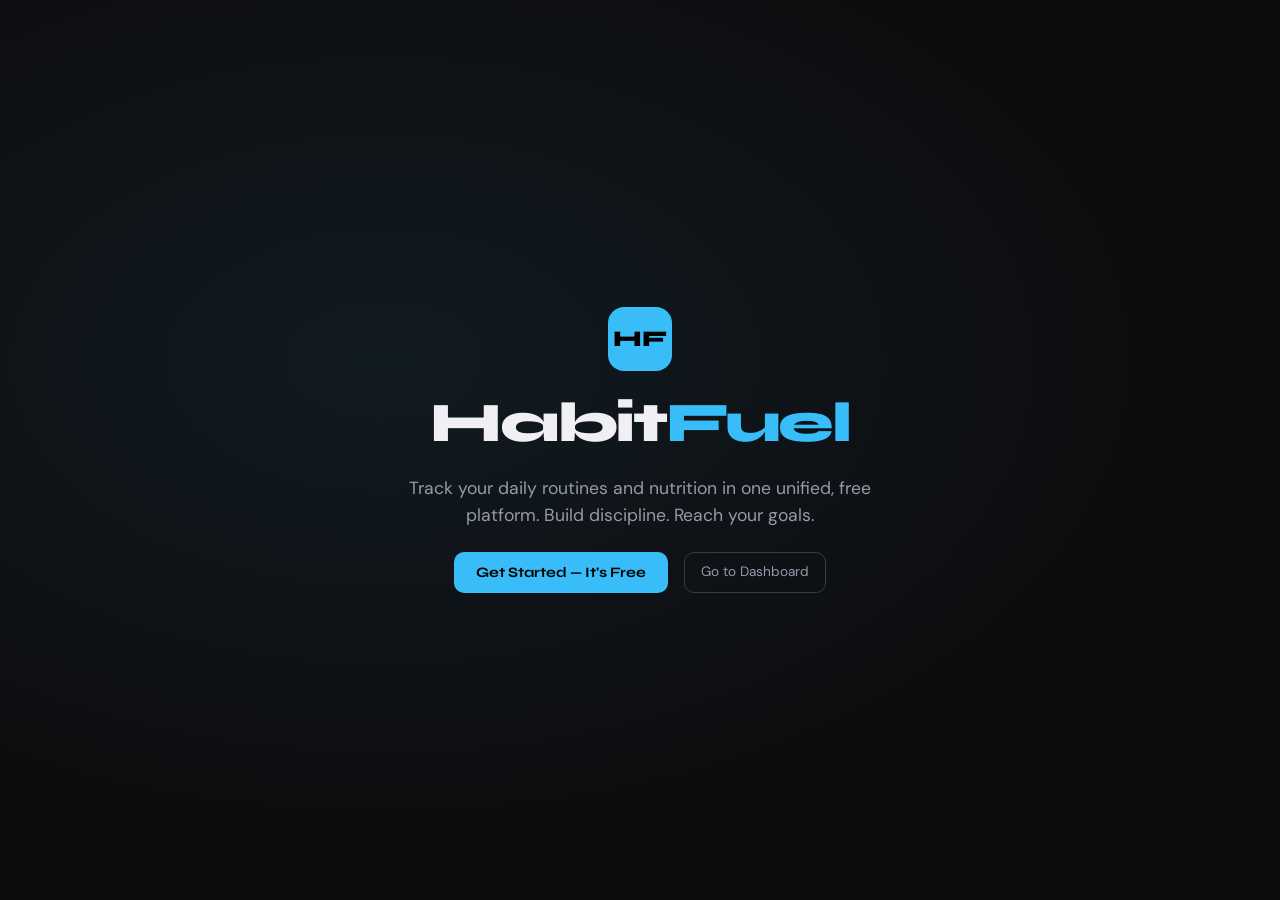
<file: index.html>
<!DOCTYPE html>
<html lang="en">
<head>
  <meta charset="UTF-8" />
  <meta name="viewport" content="width=device-width, initial-scale=1.0" />
  <title>HabitFuel</title>
  <link rel="stylesheet" href="./css/main.css" />
  <style>
    .landing {
      min-height: 100vh;
      display: flex;
      align-items: center;
      justify-content: center;
      flex-direction: column;
      gap: 1.5rem;
      text-align: center;
      padding: 2rem;
      background:
        radial-gradient(ellipse at 30% 40%, rgba(56, 189, 248, 0.08) 0%, transparent 60%),
        var(--bg);
    }
    .landing-logo {
      width: 64px; height: 64px;
      background: var(--accent);
      color: #000;
      border-radius: 16px;
      display: flex; align-items: center; justify-content: center;
      font-family: var(--font-display);
      font-weight: 800;
      font-size: 1.4rem;
      margin: 0 auto;
    }
    .landing-title {
      font-family: var(--font-display);
      font-size: 3.5rem;
      font-weight: 800;
      letter-spacing: -0.04em;
      line-height: 1;
    }
    .landing-title span { color: var(--accent); }
    .landing-sub {
      color: var(--text-2);
      font-size: 1.1rem;
      max-width: 480px;
    }
    .landing-btns { display: flex; gap: 1rem; justify-content: center; flex-wrap: wrap; }
  </style>
</head>
<body>
  <div class="landing">
    <div class="landing-logo">HF</div>
    <h1 class="landing-title">Habit<span>Fuel</span></h1>
    <p class="landing-sub">Track your daily routines and nutrition in one unified, free platform. Build discipline. Reach your goals.</p>
    <div class="landing-btns">
      <a href="./pages/auth.html" class="btn-primary">Get Started — It's Free</a>
      <a href="./pages/dashboard.html" class="btn-ghost">Go to Dashboard</a>
    </div>
  </div>

  <script type="module">
    import { getUser } from "./js/auth.js";
    // Auto-redirect if already logged in
    getUser().then(user => {
      if (user) window.location.href = "./pages/dashboard.html";
    });
  </script>
</body>
</html>
</file>
<file: css/main.css>
/* ============================================================
   HabitFuel — Main Design System
   Font: Syne (display) + DM Sans (body) — sharp & energetic
   Palette: Near-black bg, electric sky blue accent
   ============================================================ */

@import url('https://fonts.googleapis.com/css2?family=Syne:wght@400;600;700;800&family=DM+Sans:wght@300;400;500;600&display=swap');

/* ── CSS Variables ─────────────────────────────────────────── */
:root {
  --bg:          #0d0d0f;
  --bg-2:        #141417;
  --bg-3:        #1c1c21;
  --bg-4:        #242429;
  --border:      #2a2a30;
  --border-2:    #3a3a42;

  --text:        #f0f0f4;
  --text-2:      #9898aa;
  --text-3:      #606070;

  --accent:      #38bdf8;   /* sky blue */
  --accent-dim:  #1e7aaa;
  --accent-glow: rgba(56, 189, 248, 0.15);

  --blue-mid:    #5b8dd9;   /* partial complete */
  --green:       #4ade80;
  --red:         #f87171;
  --yellow:      #fbbf24;

  --radius:      10px;
  --radius-lg:   16px;
  --sidebar-w:   220px;
  --sidebar-w-c: 60px;      /* collapsed */
  --transition:  0.2s ease;

  --font-display: 'Syne', sans-serif;
  --font-body:    'DM Sans', sans-serif;
}

/* ── Reset ─────────────────────────────────────────────────── */
*, *::before, *::after { box-sizing: border-box; margin: 0; padding: 0; }
html { font-size: 16px; }
body {
  font-family: var(--font-body);
  background: var(--bg);
  color: var(--text);
  min-height: 100vh;
  line-height: 1.5;
  -webkit-font-smoothing: antialiased;
}

a { color: var(--accent); text-decoration: none; }
a:hover { text-decoration: underline; }
button { cursor: pointer; font-family: inherit; border: none; background: none; }
input, select, textarea { font-family: inherit; }

/* ── App Shell ─────────────────────────────────────────────── */
.app-shell {
  display: flex;
  min-height: 100vh;
}

.main-content {
  flex: 1;
  margin-left: var(--sidebar-w);
  padding: 2rem 2.5rem;
  transition: margin-left var(--transition);
  max-width: 100%;
  overflow-x: hidden;
}

.main-content.sidebar-collapsed {
  margin-left: var(--sidebar-w-c);
}

/* ── Page Header ───────────────────────────────────────────── */
.page-header {
  margin-bottom: 2rem;
}

.page-title {
  font-family: var(--font-display);
  font-size: 2rem;
  font-weight: 800;
  letter-spacing: -0.03em;
  color: var(--text);
}

.page-subtitle {
  color: var(--text-2);
  margin-top: 0.25rem;
  font-size: 0.95rem;
}

/* ── Cards ─────────────────────────────────────────────────── */
.card {
  background: var(--bg-2);
  border: 1px solid var(--border);
  border-radius: var(--radius-lg);
  padding: 1.5rem;
  transition: border-color var(--transition);
}

.card:hover { border-color: var(--border-2); }

.card-title {
  font-family: var(--font-display);
  font-size: 0.9rem;
  font-weight: 600;
  text-transform: uppercase;
  letter-spacing: 0.08em;
  color: var(--text-2);
  margin-bottom: 1rem;
}

/* ── Grid Layouts ──────────────────────────────────────────── */
.grid-2 { display: grid; grid-template-columns: 1fr 1fr; gap: 1.25rem; }
.grid-3 { display: grid; grid-template-columns: repeat(3, 1fr); gap: 1.25rem; }
.grid-4 { display: grid; grid-template-columns: repeat(4, 1fr); gap: 1rem; }

@media (max-width: 900px) {
  .grid-4 { grid-template-columns: 1fr 1fr; }
  .grid-3 { grid-template-columns: 1fr 1fr; }
  .grid-2 { grid-template-columns: 1fr; }
}
@media (max-width: 600px) {
  .main-content { padding: 1rem 1.25rem; margin-left: var(--sidebar-w-c); }
  .grid-4, .grid-3, .grid-2 { grid-template-columns: 1fr; }
}

/* ── Buttons ───────────────────────────────────────────────── */
.btn-primary {
  display: inline-flex; align-items: center; gap: 0.5rem;
  background: var(--accent);
  color: #000;
  font-family: var(--font-display);
  font-weight: 700;
  font-size: 0.9rem;
  padding: 0.6rem 1.4rem;
  border-radius: var(--radius);
  transition: all var(--transition);
  white-space: nowrap;
}
.btn-primary:hover { background: #7dd3fc; transform: translateY(-1px); }
.btn-primary:active { transform: translateY(0); }
.btn-primary:disabled { opacity: 0.5; cursor: not-allowed; transform: none; }

.btn-ghost {
  display: inline-flex; align-items: center; gap: 0.4rem;
  background: transparent;
  border: 1px solid var(--border-2);
  color: var(--text-2);
  font-size: 0.85rem;
  padding: 0.5rem 1rem;
  border-radius: var(--radius);
  transition: all var(--transition);
}
.btn-ghost:hover { border-color: var(--accent); color: var(--accent); }

.btn-sm { padding: 0.35rem 0.75rem; font-size: 0.8rem; }

.btn-icon {
  display: inline-flex; align-items: center; justify-content: center;
  width: 28px; height: 28px;
  border-radius: 6px;
  color: var(--text-3);
  font-size: 0.9rem;
  transition: all var(--transition);
}
.btn-icon:hover { background: var(--bg-4); color: var(--text); }
.btn-danger:hover { color: var(--red); }

/* ── Forms ─────────────────────────────────────────────────── */
.form-group { margin-bottom: 1rem; }
.form-group label {
  display: block;
  font-size: 0.8rem;
  font-weight: 600;
  color: var(--text-2);
  margin-bottom: 0.4rem;
  text-transform: uppercase;
  letter-spacing: 0.05em;
}

.form-input, .form-select, .form-textarea {
  width: 100%;
  background: var(--bg-3);
  border: 1px solid var(--border);
  color: var(--text);
  padding: 0.6rem 0.9rem;
  border-radius: var(--radius);
  font-size: 0.95rem;
  transition: border-color var(--transition);
  outline: none;
}
.form-input:focus, .form-select:focus, .form-textarea:focus {
  border-color: var(--accent);
  box-shadow: 0 0 0 3px var(--accent-glow);
}
.form-select option { background: var(--bg-3); }
.form-textarea { resize: vertical; min-height: 100px; }

.form-row { display: grid; grid-template-columns: 1fr 1fr; gap: 1rem; }

/* ── Progress Bars ─────────────────────────────────────────── */
.progress-wrap {
  background: var(--bg-4);
  border-radius: 999px;
  height: 6px;
  overflow: hidden;
  margin-top: 0.5rem;
}
.progress-fill {
  height: 100%;
  border-radius: 999px;
  background: var(--accent);
  transition: width 0.6s cubic-bezier(.34,1.56,.64,1);
}

/* ── Heatmap ───────────────────────────────────────────────── */
.heatmap {
  display: flex;
  flex-wrap: wrap;
  gap: 4px;
}

.heat-cell {
  width: 18px;
  height: 18px;
  border-radius: 4px;
  cursor: default;
  transition: transform var(--transition);
}
.heat-cell:hover { transform: scale(1.4); }
.heat-0 { background: var(--bg-4); }
.heat-1 { background: #1d4fd840; }
.heat-2 { background: var(--blue-mid); }
.heat-3 { background: var(--accent); }

/* ── Empty State ───────────────────────────────────────────── */
.empty-state {
  text-align: center;
  padding: 3rem 1rem;
  color: var(--text-3);
  font-size: 0.95rem;
}

/* ── Spinner ───────────────────────────────────────────────── */
.spinner {
  display: inline-block;
  width: 14px; height: 14px;
  border: 2px solid rgba(255,255,255,0.2);
  border-top-color: currentColor;
  border-radius: 50%;
  animation: spin 0.6s linear infinite;
}
@keyframes spin { to { transform: rotate(360deg); } }

/* ── Utility ───────────────────────────────────────────────── */
.hidden { display: none !important; }
.mt-1 { margin-top: 0.5rem; }
.mt-2 { margin-top: 1rem; }
.mt-3 { margin-top: 1.5rem; }
.flex { display: flex; }
.flex-between { display: flex; justify-content: space-between; align-items: center; }
.gap-1 { gap: 0.5rem; }
.gap-2 { gap: 1rem; }

/* ── Scrollbar ─────────────────────────────────────────────── */
::-webkit-scrollbar { width: 6px; }
::-webkit-scrollbar-track { background: var(--bg); }
::-webkit-scrollbar-thumb { background: var(--bg-4); border-radius: 3px; }
::-webkit-scrollbar-thumb:hover { background: var(--border-2); }
</file>
